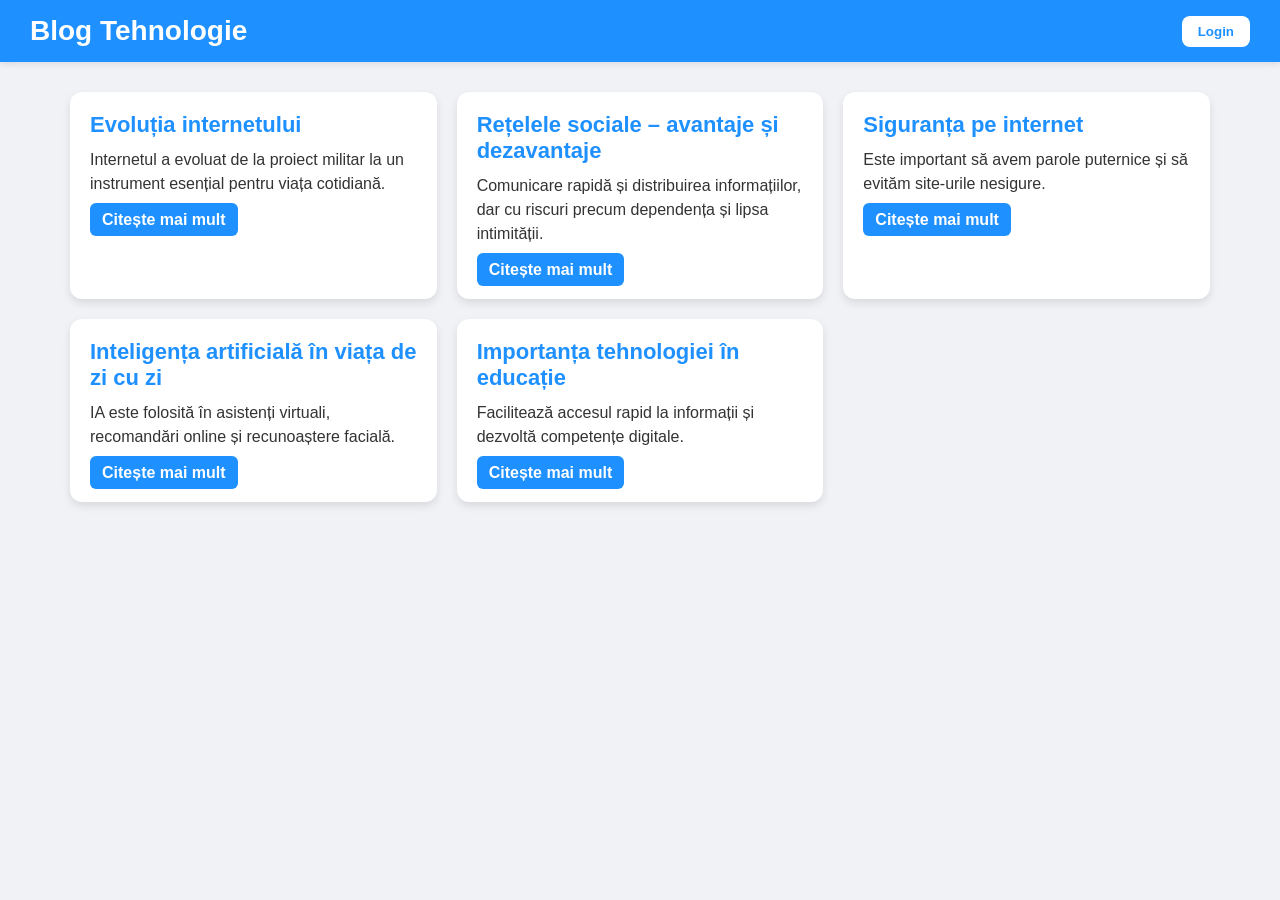
<file: index.html>
<!DOCTYPE html>
<html>
<head>
    <meta http-equiv="refresh" content="0; url=./home/home.html">
    <title>Redirecting...</title>
</head>
<body>
    <p>Se încarcă pagina principală... Dacă nu se întâmplă nimic, 
       <a href="home.html">apasă aici</a>.
    </p>
</body>
</html>
</file>
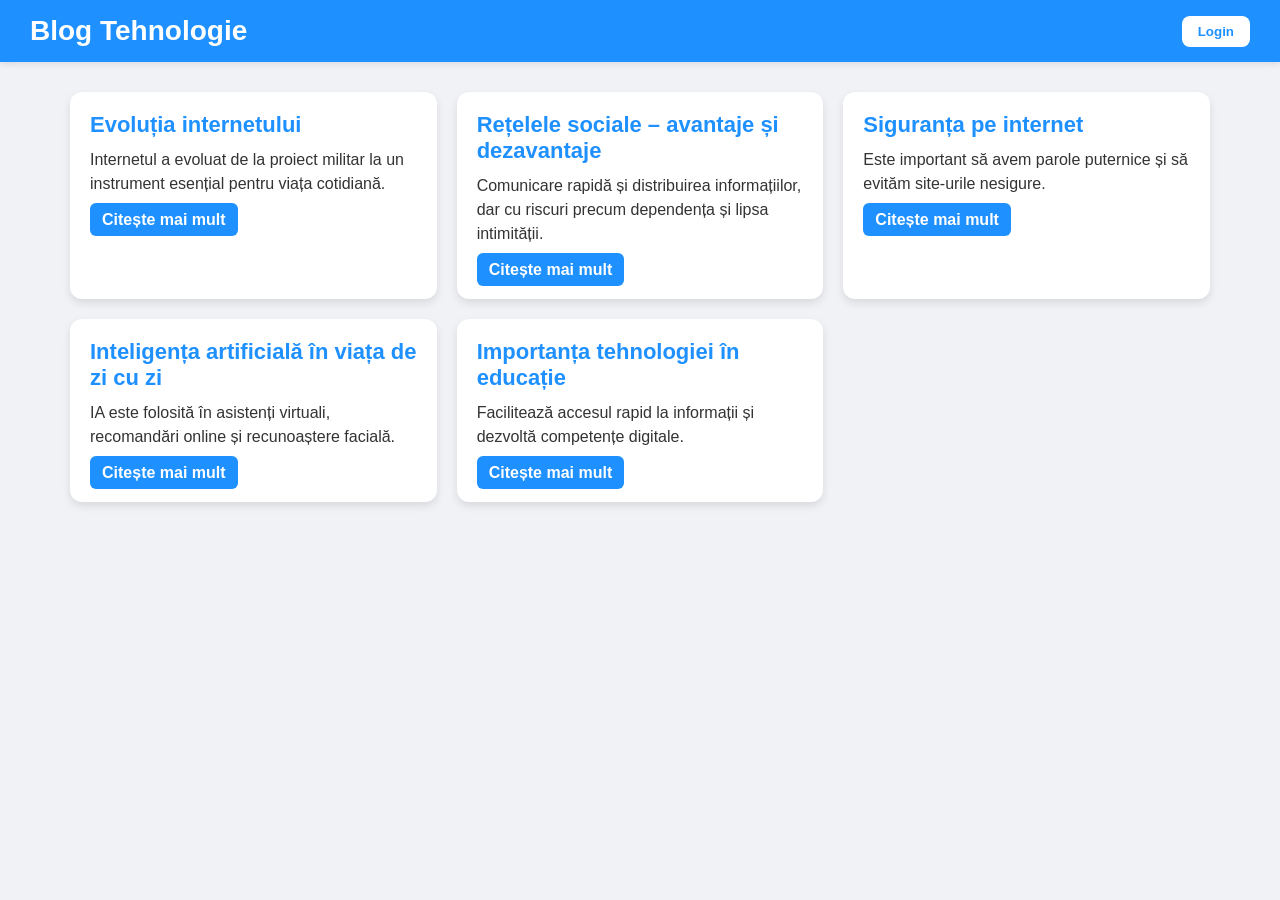
<file: guest/index.html>
<!DOCTYPE html>
<html lang="ro">
<head>
    <meta charset="UTF-8">
    <meta name="viewport" content="width=device-width, initial-scale=1.0">
    <title>Blog Tehnologie</title>
    <link rel="stylesheet" href="../css/header.css">
    <link rel="stylesheet" href="../home/home.css">
</head>
<body>
    <header class="header">
        <h1>Blog Tehnologie</h1>
        <div class="user-actions">
           <button id="loginBtn" onclick="window.location.href='../log_in/log.html'">Login</button>
        </div>
    </header>

    <main class="articles-container">
        <div class="article-card">
            <h2>Evoluția internetului</h2>
            <p>Internetul a evoluat de la proiect militar la un instrument esențial pentru viața cotidiană.</p>
            <a href="../articles/internet.html">Citește mai mult</a>
        </div>
        <div class="article-card">
            <h2>Rețelele sociale – avantaje și dezavantaje</h2>
            <p>Comunicare rapidă și distribuirea informațiilor, dar cu riscuri precum dependența și lipsa intimității.</p>
            <a href="../articles/social-media.html">Citește mai mult</a>
        </div>
        <div class="article-card">
            <h2>Siguranța pe internet</h2>
            <p>Este important să avem parole puternice și să evităm site-urile nesigure.</p>
            <a href="../articles/security.html">Citește mai mult</a>
        </div>
        <div class="article-card">
            <h2>Inteligența artificială în viața de zi cu zi</h2>
            <p>IA este folosită în asistenți virtuali, recomandări online și recunoaștere facială.</p>
            <a href="../articles/ai.html">Citește mai mult</a>
        </div>
        <div class="article-card">
            <h2>Importanța tehnologiei în educație</h2>
            <p>Facilitează accesul rapid la informații și dezvoltă competențe digitale.</p>
            <a href="../articles/education.html">Citește mai mult</a>
        </div>
    </main>

    <script src="../guest/guest.js"></script>
</body>
</html>
</file>
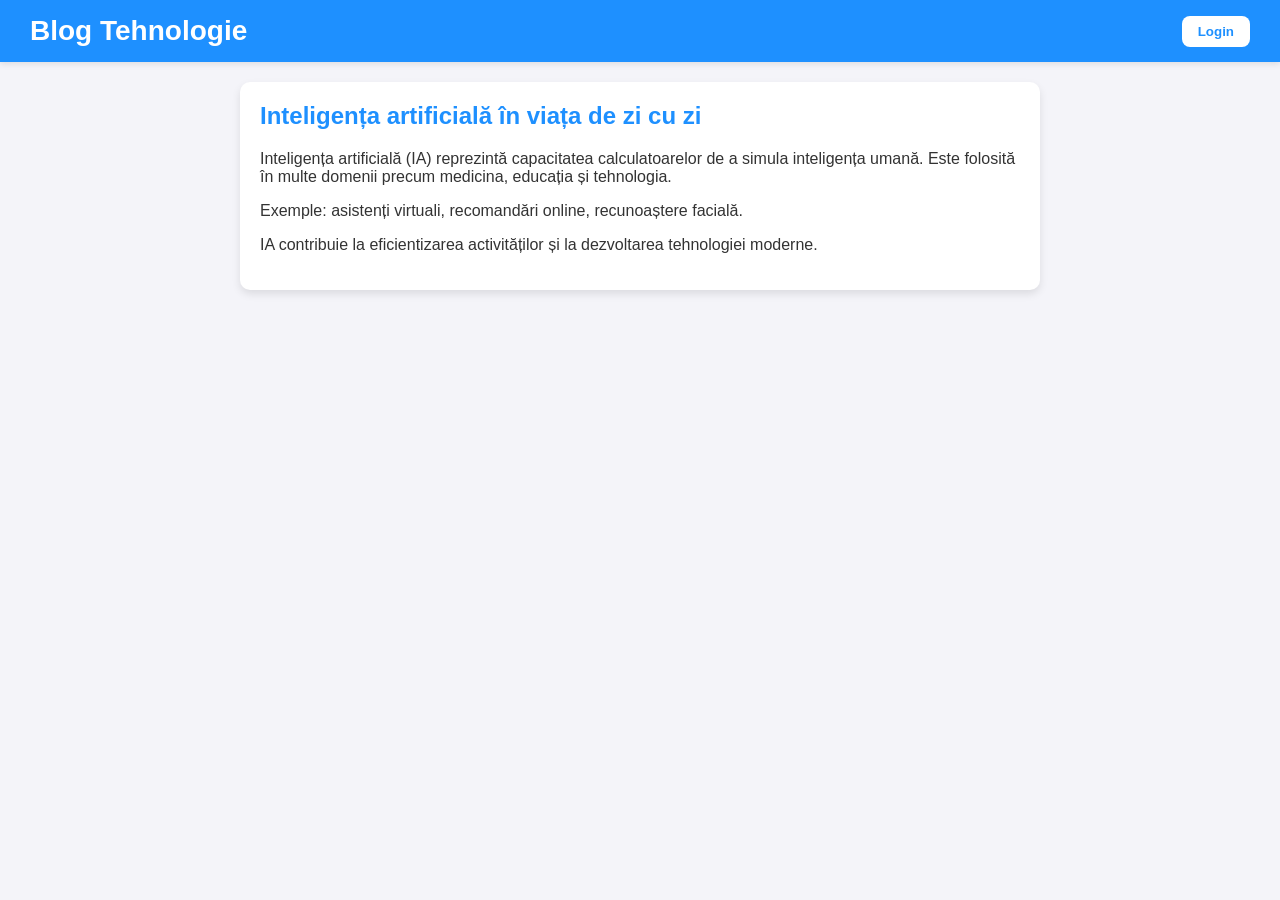
<file: articles/ai.html>
<!DOCTYPE html>
<html lang="ro">
<head>
    <meta charset="UTF-8">
    <meta name="viewport" content="width=device-width, initial-scale=1.0">
    <title>Inteligența artificială în viața de zi cu zi</title>
    <link rel="stylesheet" href="../css/header.css">
    <link rel="stylesheet" href="articles.css">
</head>
<body>
    <header class="header">
        <h1>Blog Tehnologie</h1>
        <div class="user-actions">
            <button id="loginBtn">Login</button>
            <button id="logoutBtn">Logout</button>
        </div>
    </header>

    <main class="articles-container">
        <article class="article-card">
            <h2>Inteligența artificială în viața de zi cu zi</h2>
            <p>Inteligența artificială (IA) reprezintă capacitatea calculatoarelor de a simula inteligența umană. Este folosită în multe domenii precum medicina, educația și tehnologia.</p>
            <p>Exemple: asistenți virtuali, recomandări online, recunoaștere facială.</p>
            <p>IA contribuie la eficientizarea activităților și la dezvoltarea tehnologiei moderne.</p>
        </article>

        <div id="commentFormWrapper">
            <p id="commentMsg"></p>
            <input type="text" id="commentInput" placeholder="Scrie un comentariu...">
            <button id="commentBtn">Adaugă comentariu</button>
        </div>

        <ul id="commentsList"></ul>
    </main>

    <script src="/articles/article.js"></script>
</body>
</html>
</file>
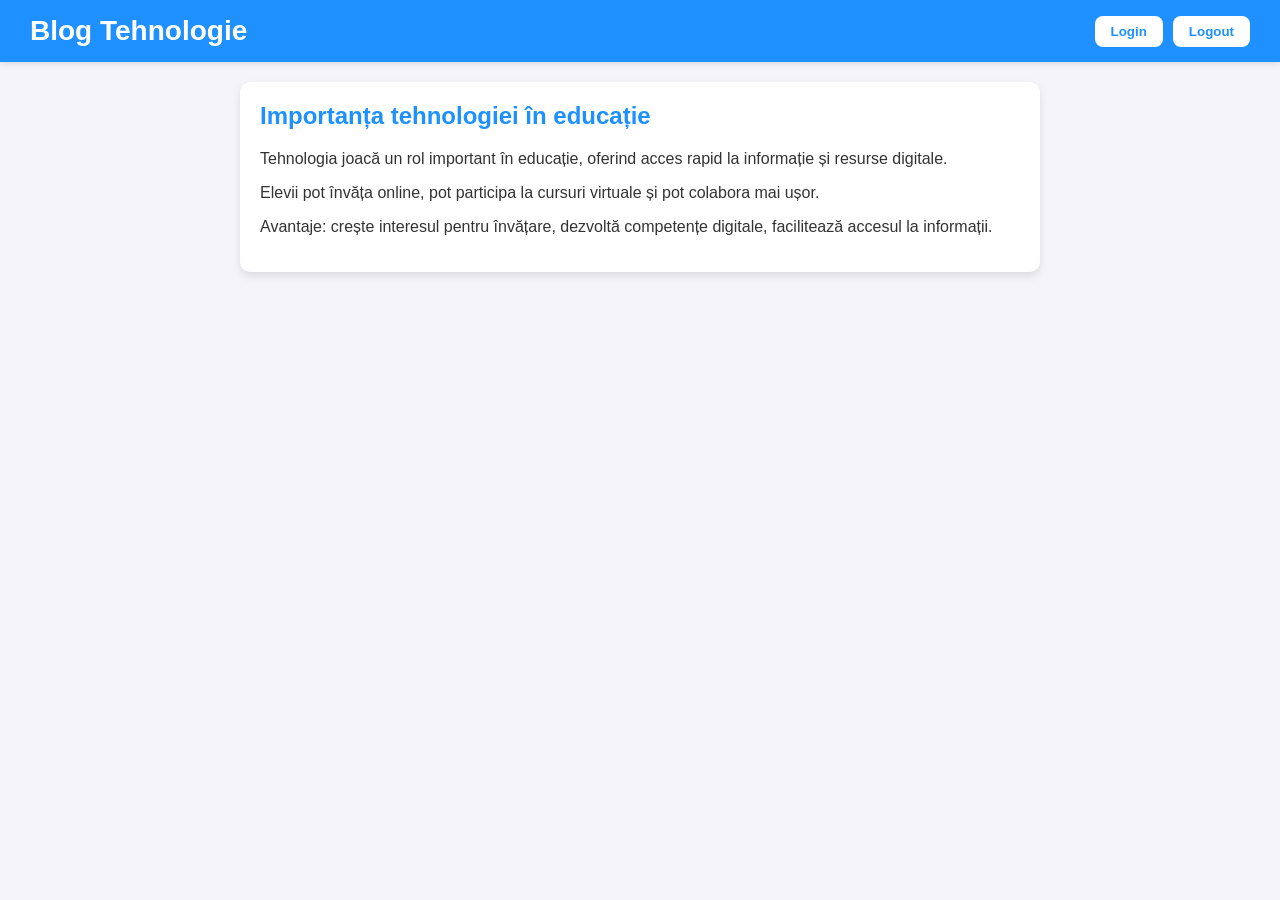
<file: articles/education.html>
<!DOCTYPE html>
<html lang="ro">
<head>
    <meta charset="UTF-8">
    <meta name="viewport" content="width=device-width, initial-scale=1.0">
    <title>Importanța tehnologiei în educație</title>
    <link rel="stylesheet" href="../css/header.css">
    <link rel="stylesheet" href="articles.css">
</head>
<body>
    <header class="header">
        <h1>Blog Tehnologie</h1>
        <div class="user-actions">
            <button id="loginBtn">Login</button>
            <button id="logout">Logout</button>
        </div>
    </header>

    <main class="articles-container">
        <article class="article-card">
            <h2>Importanța tehnologiei în educație</h2>
            <p>Tehnologia joacă un rol important în educație, oferind acces rapid la informație și resurse digitale.</p>
            <p>Elevii pot învăța online, pot participa la cursuri virtuale și pot colabora mai ușor.</p>
            <p>Avantaje: crește interesul pentru învățare, dezvoltă competențe digitale, facilitează accesul la informații.</p>
        </article>

        <div id="commentFormWrapper">
            <p id="commentMsg"></p>
            <input type="text" id="commentInput" placeholder="Scrie un comentariu...">
            <button id="commentBtn">Adaugă comentariu</button>
        </div>

        <ul id="commentsList"></ul>
    </main>

    <script src="/articles/article.js"></script>
</body>
</html>
</file>
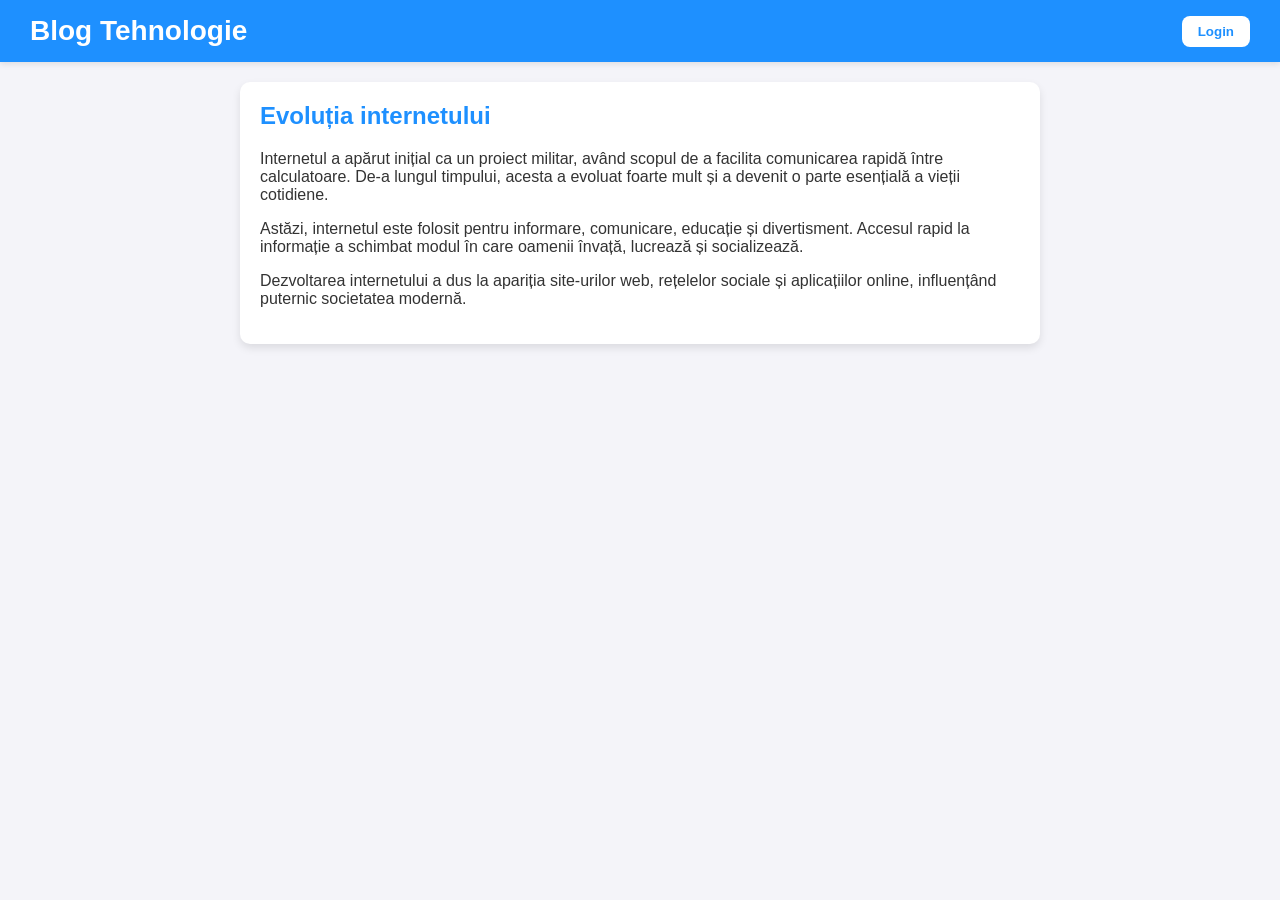
<file: articles/internet.html>
<!DOCTYPE html>
<html lang="ro">
<head>
    <meta charset="UTF-8">
    <meta name="viewport" content="width=device-width, initial-scale=1.0">
    <title>Evoluția internetului</title>
    <link rel="stylesheet" href="../css/header.css">
    <link rel="stylesheet" href="articles.css">
</head>
<body>
    <header class="header">
        <h1>Blog Tehnologie</h1>
        <div class="user-actions">
            <button id="loginBtn">Login</button>
            <button id="logoutBtn">Logout</button>
        </div>
    </header>

    <main class="articles-container">
        <article class="article-card">
            <h2>Evoluția internetului</h2>
            <p>Internetul a apărut inițial ca un proiect militar, având scopul de a facilita comunicarea rapidă între calculatoare. De-a lungul timpului, acesta a evoluat foarte mult și a devenit o parte esențială a vieții cotidiene.</p>
            <p>Astăzi, internetul este folosit pentru informare, comunicare, educație și divertisment. Accesul rapid la informație a schimbat modul în care oamenii învață, lucrează și socializează.</p>
            <p>Dezvoltarea internetului a dus la apariția site-urilor web, rețelelor sociale și aplicațiilor online, influențând puternic societatea modernă.</p>
        </article>

        <div id="commentFormWrapper">
            <p id="commentMsg"></p>
            <input type="text" id="commentInput" placeholder="Scrie un comentariu...">
            <button id="commentBtn">Adaugă comentariu</button>
        </div>

        <ul id="commentsList"></ul>
    </main>

    <script src="/articles/article.js"></script>
</body>
</html>
</file>
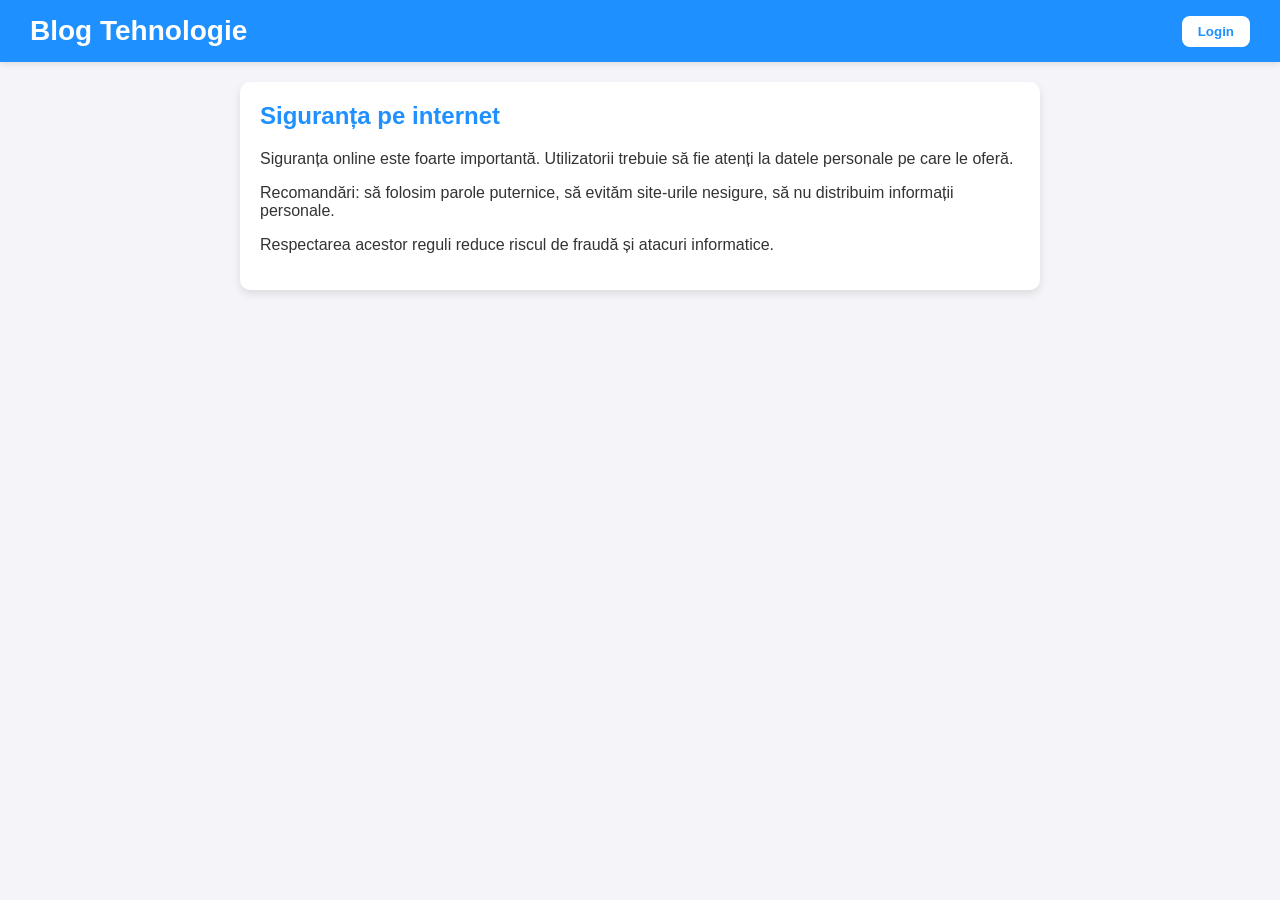
<file: articles/security.html>
<!DOCTYPE html>
<html lang="ro">
<head>
    <meta charset="UTF-8">
    <meta name="viewport" content="width=device-width, initial-scale=1.0">
    <title>Siguranța pe internet</title>
    <link rel="stylesheet" href="../css/header.css">
    <link rel="stylesheet" href="articles.css">
</head>
<body>
    <header class="header">
        <h1>Blog Tehnologie</h1>
        <div class="user-actions">
            <button id="loginBtn">Login</button>
            <button id="logoutBtn">Logout</button>
        </div>
    </header>

    <main class="articles-container">
        <article class="article-card">
            <h2>Siguranța pe internet</h2>
            <p>Siguranța online este foarte importantă. Utilizatorii trebuie să fie atenți la datele personale pe care le oferă.</p>
            <p>Recomandări: să folosim parole puternice, să evităm site-urile nesigure, să nu distribuim informații personale.</p>
            <p>Respectarea acestor reguli reduce riscul de fraudă și atacuri informatice.</p>
        </article>

        <div id="commentFormWrapper">
            <p id="commentMsg"></p>
            <input type="text" id="commentInput" placeholder="Scrie un comentariu...">
            <button id="commentBtn">Adaugă comentariu</button>
        </div>

        <ul id="commentsList"></ul>
    </main>

    <script src="/articles/article.js"></script>
</body>
</html>
</file>
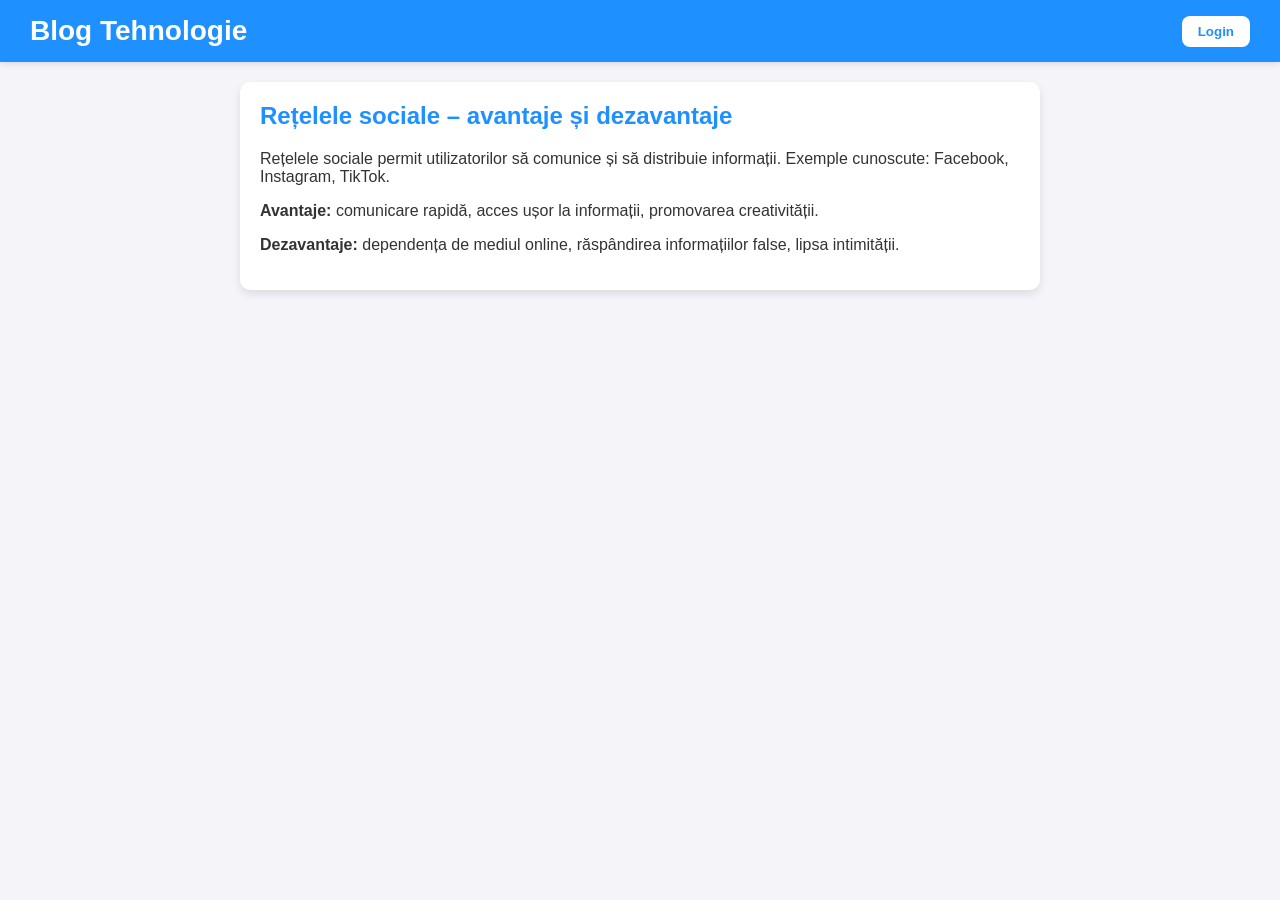
<file: articles/social-media.html>
<!DOCTYPE html>
<html lang="ro">
<head>
    <meta charset="UTF-8">
    <meta name="viewport" content="width=device-width, initial-scale=1.0">
    <title>Rețelele sociale – avantaje și dezavantaje</title>
    <link rel="stylesheet" href="../css/header.css">
    <link rel="stylesheet" href="articles.css">
</head>
<body>
    <header class="header">
        <h1>Blog Tehnologie</h1>
        <div class="user-actions">
           <button id="loginBtn">Login</button>
           <button id="logoutBtn">Logout</button>
        </div>
    </header>

    <main class="articles-container">
        <article class="article-card">
            <h2>Rețelele sociale – avantaje și dezavantaje</h2>
            <p>Rețelele sociale permit utilizatorilor să comunice și să distribuie informații. Exemple cunoscute: Facebook, Instagram, TikTok.</p>
            <p><strong>Avantaje:</strong> comunicare rapidă, acces ușor la informații, promovarea creativității.</p>
            <p><strong>Dezavantaje:</strong> dependența de mediul online, răspândirea informațiilor false, lipsa intimității.</p>
        </article>

        <div id="commentFormWrapper">
            <p id="commentMsg"></p>
            <input type="text" id="commentInput" placeholder="Scrie un comentariu...">
            <button id="commentBtn">Adaugă comentariu</button>
        </div>

        <ul id="commentsList"></ul>
    </main>

    <script src="/articles/article.js"></script>
</body>
</html>
</file>
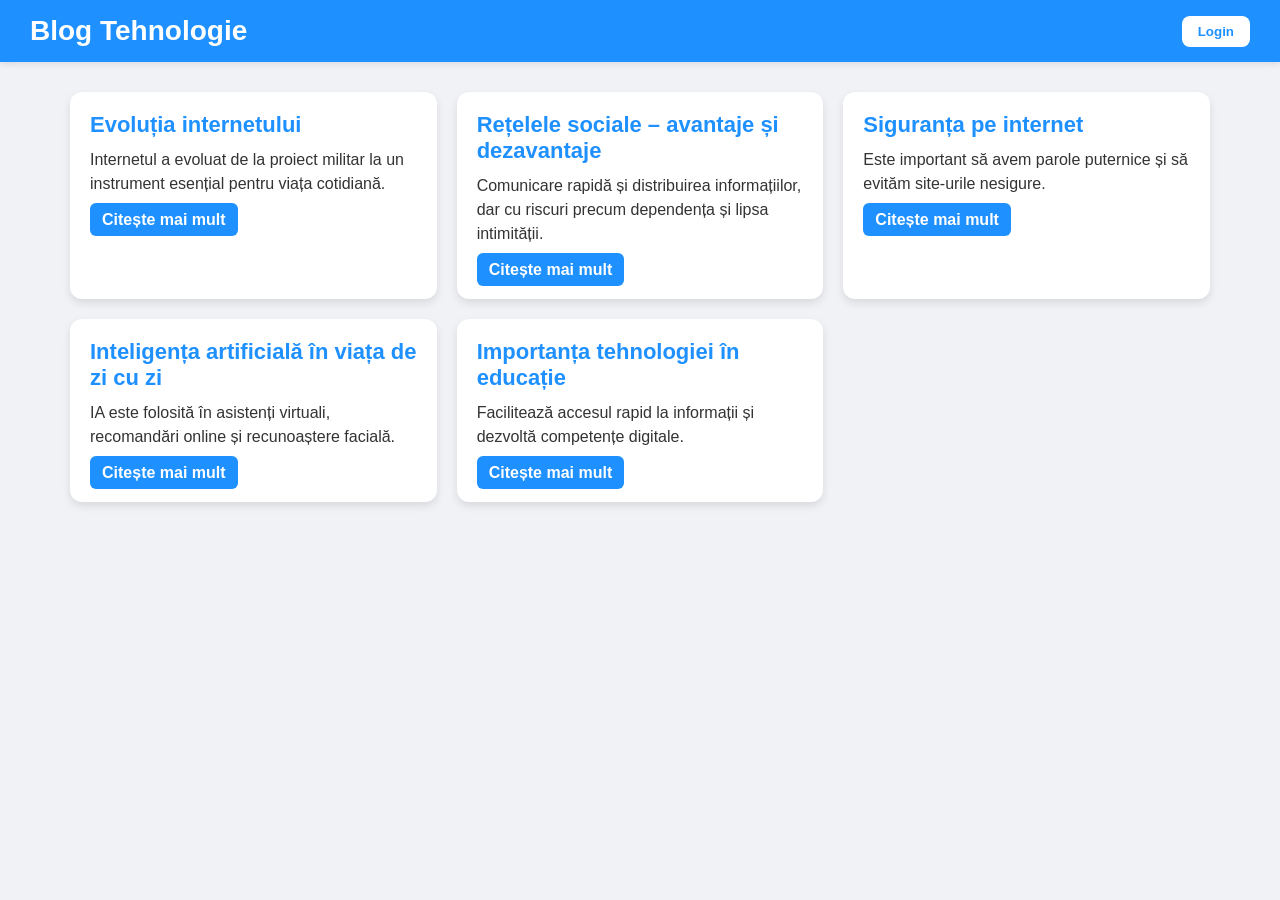
<file: home/home.html>
<!DOCTYPE html>
<html lang="ro">
<head>
    <meta charset="UTF-8">
    <meta name="viewport" content="width=device-width, initial-scale=1.0">
    <title>Blog Tehnologie</title>
    <link rel="stylesheet" href="../css/header.css">
    <link rel="stylesheet" href="home.css">
</head>
<body>
    <header class="header">
        <h1 class="logo">Blog Tehnologie</h1>
        <div class="user-actions">
            <span id="user"></span>
            <button id="logout">Log Out</button>
        </div>
    </header>

    <main class="articles-container">
        <div class="article-card">
            <h2>Evoluția internetului</h2>
            <p>Internetul a apărut inițial ca un proiect militar și a evoluat rapid în viața cotidiană...</p>
            <a href="../articles/internet.html">Citește mai mult</a>
        </div>

        <div class="article-card">
            <h2>Rețelele sociale</h2>
            <p>Avantaje și dezavantaje, cum influențează comunicarea și creativitatea...</p>
            <a href="../articles/social-media.html">Citește mai mult</a>
        </div>

        <div class="article-card">
            <h2>Securitate pe internet</h2>
            <p>Reguli pentru a naviga în siguranță și pentru a proteja datele personale...</p>
            <a href="../articles/security.html">Citește mai mult</a>
        </div>

        <div class="article-card">
            <h2>Inteligența artificială</h2>
            <p>Exemple de IA în viața de zi cu zi: asistenți virtuali, recomandări online...</p>
            <a href="../articles/ai.html">Citește mai mult</a>
        </div>

        <div class="article-card">
            <h2>Tehnologia în educație</h2>
            <p>Cum facilitează accesul la informații și crește interesul pentru învățare...</p>
            <a href="../articles/education.html">Citește mai mult</a>
        </div>
    </main>

    <script src="home.js"></script>
</body>
</html>
</file>
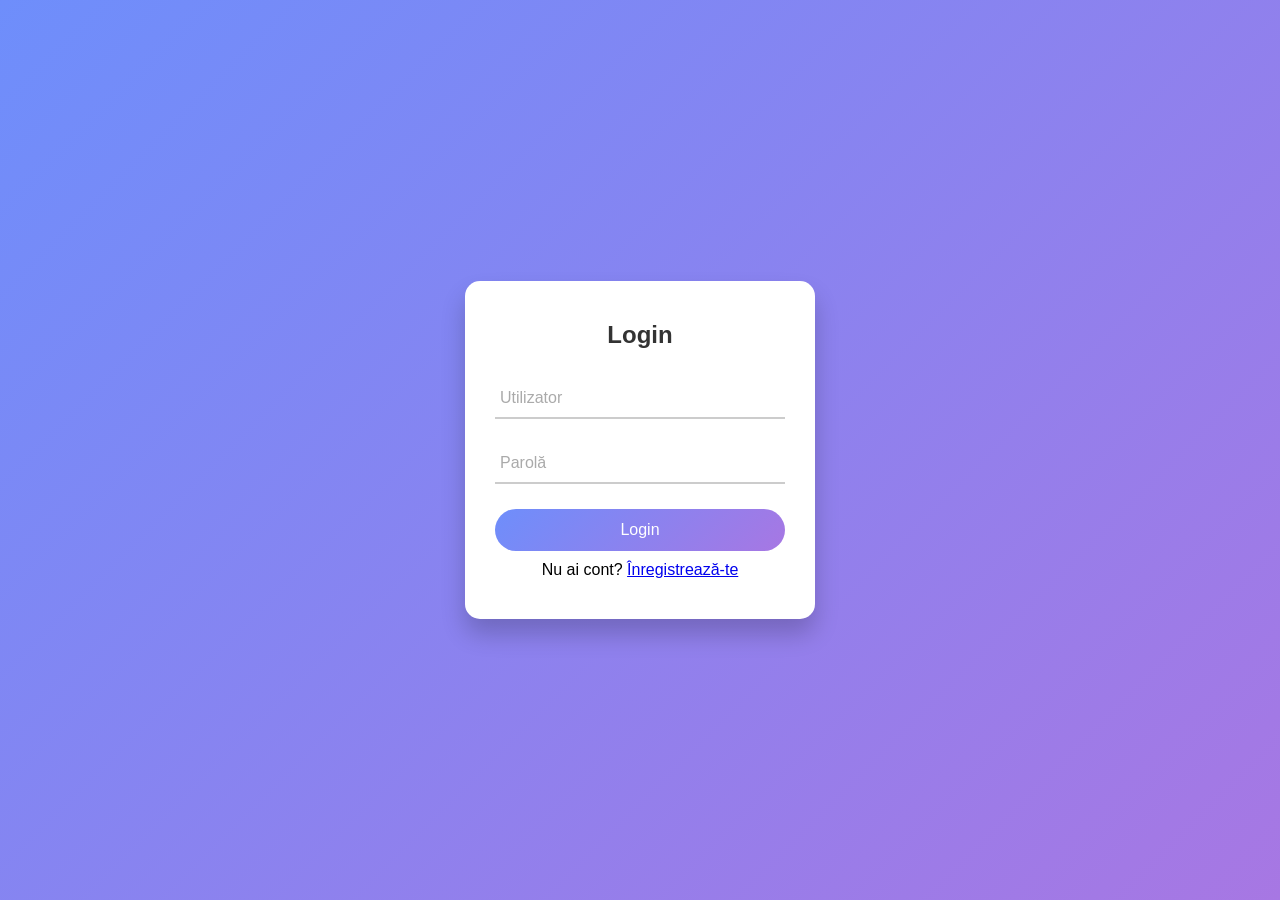
<file: log_in/log.html>
<!DOCTYPE html>
<html lang="ro">
<head>
    <meta charset="UTF-8">
    <meta name="viewport" content="width=device-width, initial-scale=1.0">
    <title>Login</title>
    <link rel="stylesheet" href="log.css">
</head>
<body>
    <div class="login-wrapper">
        <div class="login-card">
            <h2>Login</h2>
            <form id="authForm">
                <div class="input-group">
                    <input type="text" id="username" name="username" required>
                    <label for="username">Utilizator</label>
                </div>
                <div class="input-group">
                    <input type="password" id="password" name="password" required>
                    <label for="password">Parolă</label>
                </div>
                <button type="submit">Login</button>
                <p id="errorMsg" class="error"></p>
            </form>
            <p class="toggleForm">
                Nu ai cont? <a href="../register/register.html">Înregistrează-te</a>
            </p>
        </div>
    </div>
    <script src="script.js"></script>
</body>
</html>
</file>
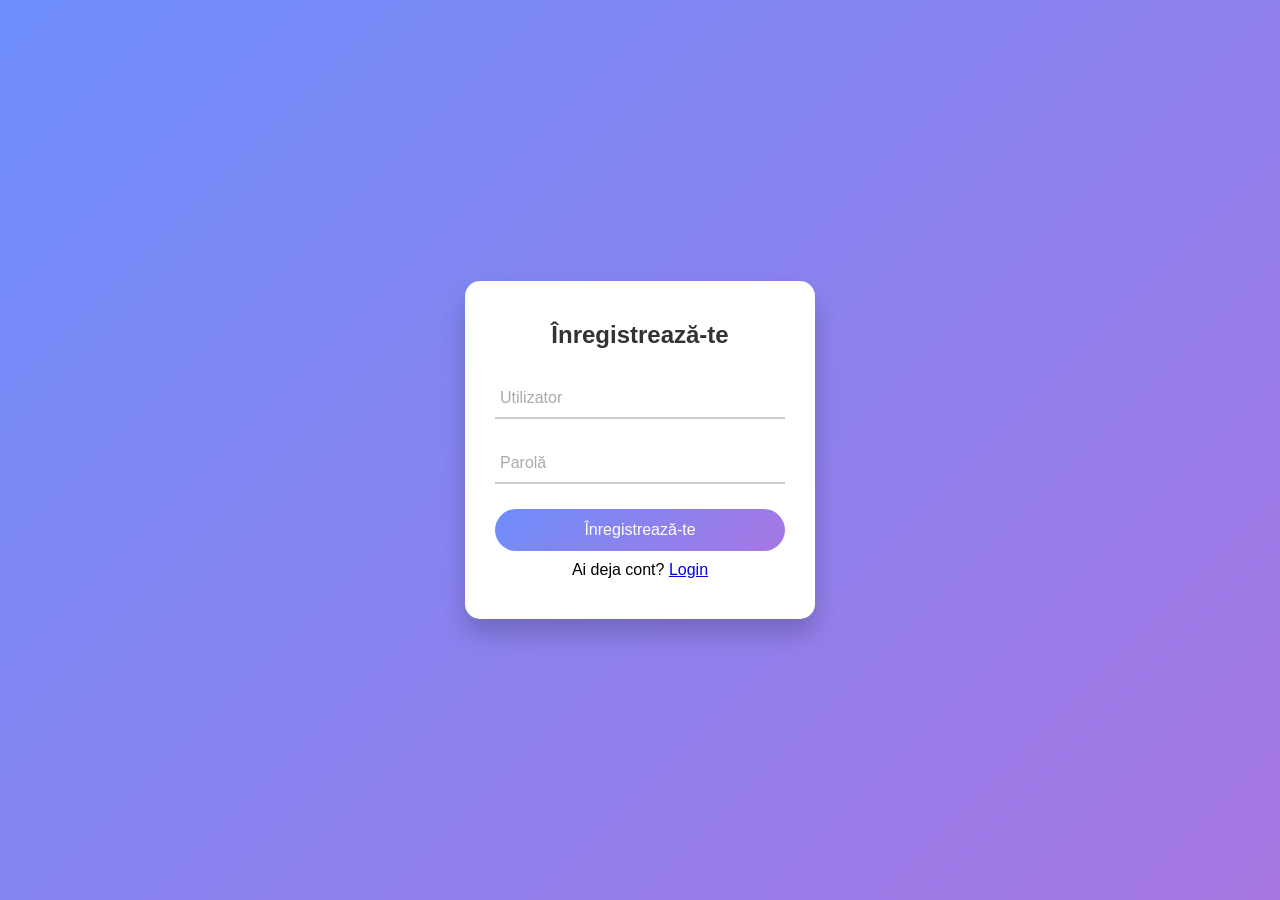
<file: register/register.html>
<!DOCTYPE html>
<html lang="ro">
<head>
    <meta charset="UTF-8">
    <meta name="viewport" content="width=device-width, initial-scale=1.0">
    <title>Register</title>
    <link rel="stylesheet" href="../log_in/log.css">
</head>
<body>
    <div class="login-wrapper">
        <div class="login-card">
            <h2>Înregistrează-te</h2>
            <form id="registerForm">
                <div class="input-group">
                    <input type="text" id="username" name="username" required>
                    <label for="username">Utilizator</label>
                </div>
                <div class="input-group">
                    <input type="password" id="password" name="password" required>
                    <label for="password">Parolă</label>
                </div>
                <button type="submit">Înregistrează-te</button>
                <p id="errorMsg" class="error"></p>
            </form>
            <p class="toggleForm">
                Ai deja cont? <a href="../log_in/log.html">Login</a>
            </p>
        </div>
    </div>
    <script src="register.js"></script>
</body>
</html>
</file>
<file: css/header.css>
.header {
    display: flex;                 
    justify-content: space-between;
    align-items: center;           
    flex-wrap: wrap;               
    background-color: #1e90ff;    
    color: white;
    padding: 15px 30px;            
    box-shadow: 0 2px 6px rgba(0,0,0,0.1); 
}

.header h1 {
    margin: 0;
    font-size: 28px;
    font-weight: bold;
}

.user-actions {
    display: flex;
    align-items: center;
    gap: 10px;                     
}

.user-actions button {
    padding: 8px 16px;
    border: none;
    border-radius: 8px;
    background-color: #fff;
    color: #1e90ff;
    font-weight: bold;
    cursor: pointer;
    transition: all 0.3s ease;
}

.user-actions button:hover {
    background-color: #e6f0ff;
}

/* Responsive */
@media (max-width: 600px) {
    .header {
        flex-direction: column;
        align-items: flex-start;
        gap: 10px;
    }
}
</file>
<file: home/home.css>
* {
    margin: 0;
    padding: 0;
    box-sizing: border-box;
}
body {
    font-family: 'Segoe UI', Tahoma, Geneva, Verdana, sans-serif;
    background: #f0f2f5;
    color: #333;
}


.header {
    display: flex;
    align-items: center;
    background-color: #1e90ff;
    color: white;
    padding: 15px 30px;
}

.header .logo {
    font-size: 28px;
    font-weight: bold;
}

.user-actions {
     margin-left: auto;
    display: flex;
    align-items: center;
    gap: 15px;
}

.user-actions span {
    font-weight: bold;
    font-size: 18px;
}


.user-actions button {
    background: white;
    color: #1e90ff;
    border: none;
    padding: 8px 16px;
    border-radius: 8px;
    cursor: pointer;
    font-weight: bold;
    transition: 0.3s;
}
.user-actions button:hover {
    background: #e6e6e6;
}


#logout {
    position: relative;
}

.articles-container {
    display: grid;
    grid-template-columns: repeat(auto-fit, minmax(300px, 1fr));
    gap: 20px;
    padding: 30px;
    max-width: 1200px;
    margin: auto;
}

.article-card {
    background: white;
    padding: 20px;
    border-radius: 12px;
    box-shadow: 0 4px 8px rgba(0,0,0,0.1);
    transition: transform 0.3s, box-shadow 0.3s;
}
.article-card:hover {
    transform: translateY(-5px);
    box-shadow: 0 8px 16px rgba(0,0,0,0.2);
}
.article-card h2 {
    font-size: 22px;
    margin-bottom: 10px;
    color: #1e90ff;
}
.article-card p {
    font-size: 16px;
    line-height: 1.5;
    margin-bottom: 15px;
}
.article-card a {
    text-decoration: none;
    color: #fff;
    background: #1e90ff;
    padding: 8px 12px;
    border-radius: 6px;
    font-weight: bold;
    transition: 0.3s;
}
.article-card a:hover {
    background: #005bbb;
}


.article-page {
    max-width: 900px;
    margin: 30px auto;
    padding: 0 20px;
    background: white;
    border-radius: 12px;
    box-shadow: 0 4px 12px rgba(0,0,0,0.1);
}

.article-page h2 {
    font-size: 28px;
    color: #1e90ff;
    margin-bottom: 20px;
}

.article-page h3 {
    font-size: 22px;
    color: #333;
    margin-top: 30px;
    margin-bottom: 10px;
}

.article-page p {
    font-size: 16px;
    line-height: 1.6;
    margin-bottom: 15px;
}


.comment-section {
    display: flex;
    gap: 10px;
    margin-top: 15px;
}

.comment-section textarea {
    flex: 1;
    padding: 10px;
    border-radius: 8px;
    border: 1px solid #ccc;
    resize: none;
}

.comment-section button {
    padding: 10px 16px;
    border: none;
    background: #1e90ff;
    color: white;
    border-radius: 8px;
    cursor: pointer;
    transition: 0.3s;
}
.comment-section button:hover {
    background: #005bbb;
}


.comment {
    background: #e6f0ff;
    padding: 10px;
    border-radius: 8px;
    margin-top: 10px;
}

.comment p {
    margin: 0;
}


@media (max-width: 600px) {
    .header {
        flex-direction: column;
        align-items: flex-start;
        gap: 10px;
    }

    .user-actions {
        margin-left: 0;
        align-self: flex-end; 
    }
}
</file>
<file: articles/articles.css>
body {
    font-family: 'Segoe UI', Tahoma, Geneva, Verdana, sans-serif;
    background-color: #f4f4f9;
    margin: 0;
    padding: 0;
    color: #333;
}

.articles-container {
    display: flex;
    flex-direction: column;
    gap: 20px;
    max-width: 800px;
    margin: 20px auto;
    padding: 0 10px;
}

.article-card {
    background-color: #fff;
    border-radius: 10px;
    padding: 20px;
    box-shadow: 0 4px 8px rgba(0,0,0,0.1);
}

.article-card h2 {
    margin-top: 0;
    color: #1e90ff;
}

.article-card a {
    display: inline-block;
    margin-top: 10px;
    color: #1e90ff;
    text-decoration: none;
    font-weight: bold;
}

.article-card a:hover {
    text-decoration: underline;
}

#commentFormWrapper {
    margin-top: 20px;
}

#commentFormWrapper input {
    width: 70%;
    padding: 10px;
    margin-right: 10px;
    border-radius: 5px;
    border: 1px solid #ccc;
}

#commentFormWrapper button {
    padding: 10px 15px;
    border: none;
    background-color: #1e90ff;
    color: #fff;
    border-radius: 5px;
    cursor: pointer;
}

#commentFormWrapper button:hover {
    background-color: #4a90e2;
}

#commentsList {
    list-style: none;
    padding: 0;
    margin-top: 10px;
}

#commentsList li {
    background-color: #e9ecef;
    margin-bottom: 5px;
    padding: 10px;
    border-radius: 5px;
}

#commentMsg {
    color: red;
    margin-bottom: 5px;
}
</file>
<file: log_in/log.css>
* {
    margin: 0;
    padding: 0;
    box-sizing: border-box;
}

body {
    font-family: 'Poppins', sans-serif;
    height: 100vh;
    display: flex;
    justify-content: center;
    align-items: center;
    background: linear-gradient(135deg, #6e8efb, #a777e3);
}

.login-wrapper {
    display: flex;
    justify-content: center;
    align-items: center;
    width: 100%;
}

.login-card {
    background: #fff;
    padding: 40px 30px;
    border-radius: 15px;
    box-shadow: 0 15px 25px rgba(0,0,0,0.2);
    width: 350px;
    text-align: center;
    transition: transform 0.3s ease, box-shadow 0.3s ease;
}

.login-card:hover {
    transform: translateY(-10px);
    box-shadow: 0 25px 35px rgba(0,0,0,0.3);
}

.login-card h2 {
    margin-bottom: 30px;
    color: #333;
}

.input-group {
    position: relative;
    margin-bottom: 25px;
}

.input-group input {
    width: 100%;
    padding: 10px 10px 10px 5px;
    font-size: 16px;
    border: none;
    border-bottom: 2px solid #ccc;
    outline: none;
    transition: all 0.3s ease;
    background: transparent;
}

.input-group label {
    position: absolute;
    top: 10px;
    left: 5px;
    color: #aaa;
    font-size: 16px;
    pointer-events: none;
    transition: all 0.3s ease;
}

.input-group input:focus ~ label,
.input-group input:valid ~ label {
    top: -15px;
    font-size: 12px;
    color: #6e8efb;
}

.input-group input:focus {
    border-color: #6e8efb;
}

button {
    width: 100%;
    padding: 12px;
    border: none;
    border-radius: 50px;
    background: linear-gradient(135deg, #6e8efb, #a777e3);
    color: #fff;
    font-size: 16px;
    cursor: pointer;
    transition: all 0.3s ease;
}

button:hover {
    background: linear-gradient(135deg, #a777e3, #6e8efb);
    transform: scale(1.05);
}

.error {
    color: red;
    margin-top: 10px;
    font-size: 14px;
}

.signup {
    margin-top: 20px;
    font-size: 14px;
    color: #555;
}

.signup a {
    color: #6e8efb;
    text-decoration: none;
}

.signup a:hover {
    text-decoration: underline;
}
</file>
